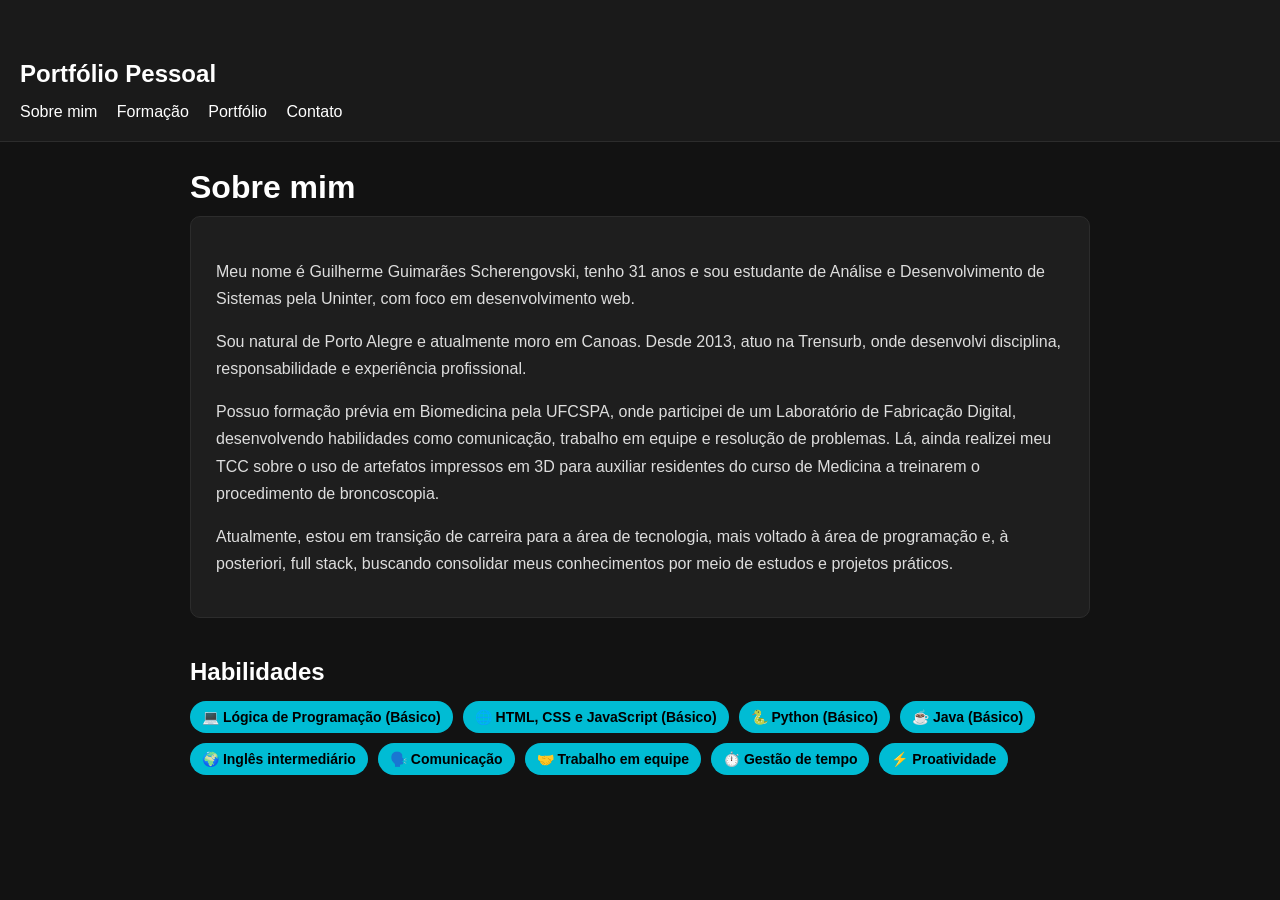
<file: index.html>
<!DOCTYPE html>
<html lang="pt-br">
<head>
  <meta charset="UTF-8">
  <!-- Título que aparece na aba do navegador -->
  <title>Portfólio - Guilherme G. Scherengovski</title>
  <link rel="stylesheet" href="style.css">
</head>
<body>

<!-- Cabeçalho do site -->
<header>
  <!-- Nome do site -->
  <h2>Portfólio Pessoal</h2>
  <nav>
    <!-- Aqui, configuramos o menu de navegação -->
    <a href="index.html">Sobre mim</a>
    <a href="formacao.html">Formação</a>
    <a href="portfolio.html">Portfólio</a>
    <a href="contato.html">Contato</a>
  </nav>
</header>

<!-- Conteúdo principal da página -->
<main>
  <section class="sobre-container">

    <!-- Aqui o texto é estilizado com as animações a fim de simular uma cascata com os diferentes fade-in delays -->
    <h1 class="fade-in">Sobre mim</h1>

    <div class="sobre-box fade-in delay-1">
      <p class="sobre-texto fade-in delay-2">
        Meu nome é Guilherme Guimarães Scherengovski, tenho 31 anos e sou estudante de Análise e Desenvolvimento de Sistemas pela Uninter, com foco em desenvolvimento web.
      </p>

      <p class="sobre-texto fade-in delay-3">
        Sou natural de Porto Alegre e atualmente moro em Canoas. Desde 2013, atuo na Trensurb, onde desenvolvi disciplina, responsabilidade e experiência profissional.
      </p>

      <p class="sobre-texto fade-in delay-4">
        Possuo formação prévia em Biomedicina pela UFCSPA, onde participei de um Laboratório de Fabricação Digital, desenvolvendo habilidades como comunicação, trabalho em equipe e resolução de problemas. 
        Lá, ainda realizei meu TCC sobre o uso de artefatos impressos em 3D para auxiliar residentes do curso de Medicina a treinarem o procedimento de broncoscopia.
      </p>

      <p class="sobre-texto fade-in delay-5">
        Atualmente, estou em transição de carreira para a área de tecnologia, mais voltado à área de programação e, à posteriori, full stack, buscando consolidar meus conhecimentos por meio de estudos e projetos práticos.
      </p>
    </div>

    <!-- Subtítulo da seção -->
    <h2>Habilidades</h2>
    
    <!-- Cada skill é um "emblema" visual diferente -->
   <div class="skills-container">

  <span class="skill">💻 Lógica de Programação (Básico)</span>
  <span class="skill">🌐 HTML, CSS e JavaScript (Básico)</span>
  <span class="skill">🐍 Python (Básico)</span>
  <span class="skill">☕ Java (Básico)</span>
  <span class="skill">🌍 Inglês intermediário</span>
  <span class="skill">🗣️ Comunicação</span>
  <span class="skill">🤝 Trabalho em equipe</span>
  <span class="skill">⏱️ Gestão de tempo</span>
  <span class="skill">⚡ Proatividade</span>

</div>

  </section>
</main>

</body>
</html>
</file>
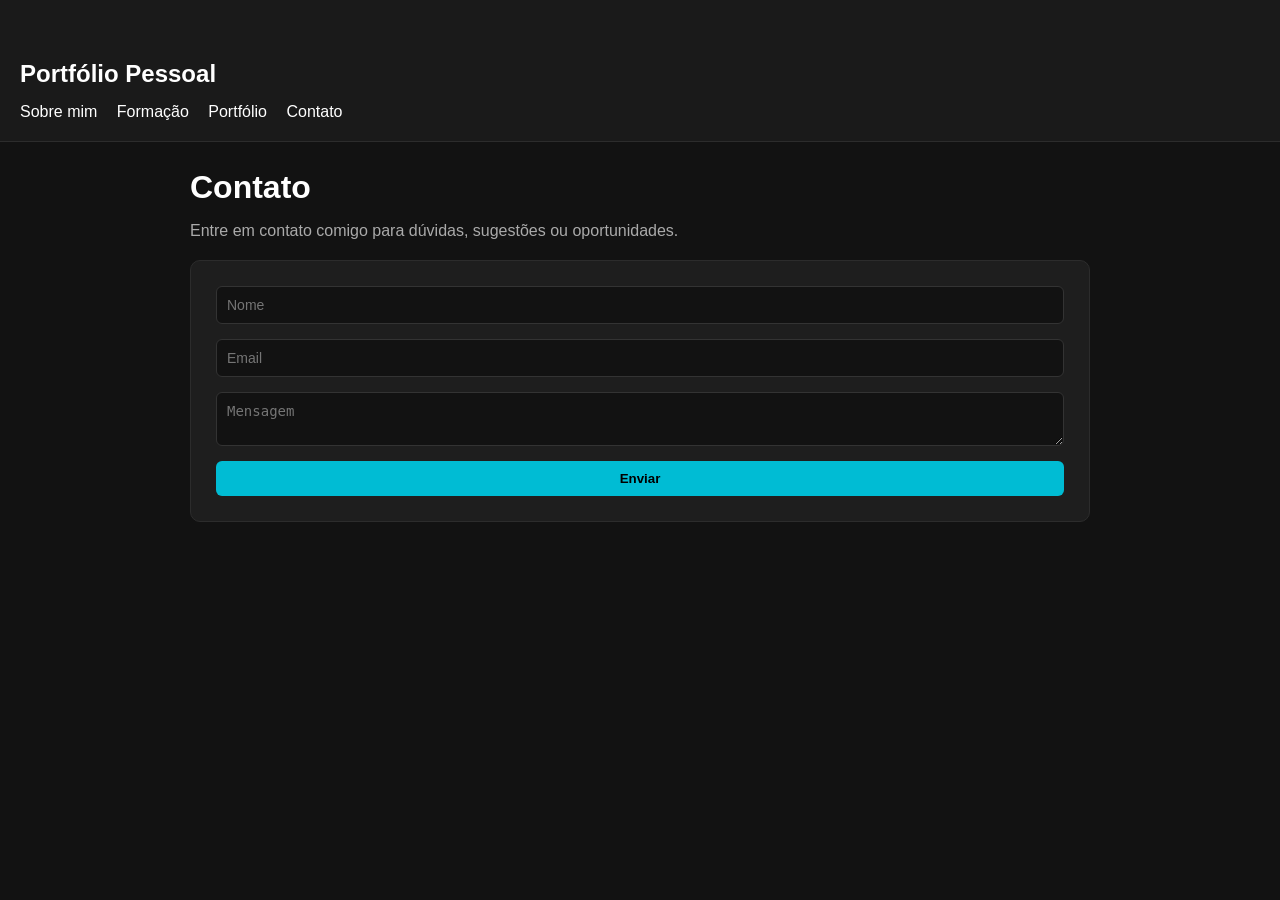
<file: contato.html>
<!DOCTYPE html>
<html lang="pt-br">
<head>
  <meta charset="UTF-8">
  <title>Contato - Guilherme</title>
  <link rel="stylesheet" href="style.css">
</head>
<body>

<header>
  <h2>Portfólio Pessoal</h2>
  <nav>
    <a href="index.html">Sobre mim</a>
    <a href="formacao.html">Formação</a>
    <a href="portfolio.html">Portfólio</a>
    <a href="contato.html">Contato</a>
  </nav>
</header>

<!-- Por fim, conteúdo principal da seção de "Contato" -->
<main>
  <section class="contato-container">

    <!-- Foi criado uma página no forms que torna a seção utilizável, de forma que eu recebo, via e-mail, a mensagem que a pessoa me destinar -->
    <h1 class="fade-in">Contato</h1>

    <p class="subtitulo fade-in delay-1">
      Entre em contato comigo para dúvidas, sugestões ou oportunidades.
    </p>

    <div class="contato-box fade-in delay-2">

      <form class="form-contato" action="https://formspree.io/f/mojkyezg" method="POST">

        <input type="text" name="nome" placeholder="Nome" required>

        <input type="email" placeholder="Email" required>

        <textarea name="Mensagem" placeholder="Mensagem" required></textarea>

        <button type="submit">Enviar</button>

      </form>

    </div>

  </section>
</main>

</body>
</html>
</file>
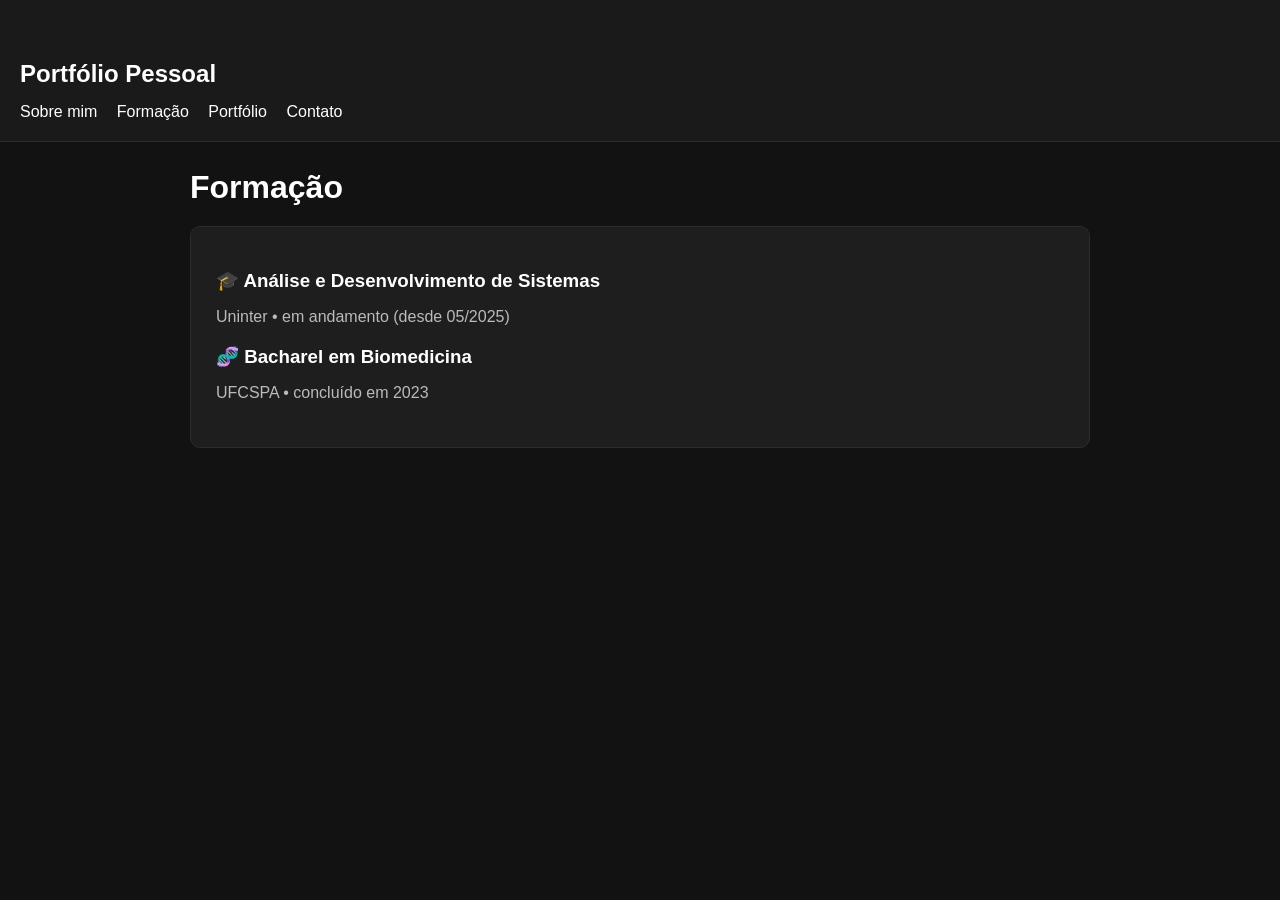
<file: formacao.html>
<!DOCTYPE html>
<html lang="pt-br">
<head>
  <meta charset="UTF-8">
  <title>Formação - Guilherme</title>
  <link rel="stylesheet" href="style.css">
</head>
<body>

<!-- Cabeçalho, normal -->
<header>
  <h2>Portfólio Pessoal</h2>
  <nav>
    <a href="index.html">Sobre mim</a>
    <a href="formacao.html">Formação</a>
    <a href="portfolio.html">Portfólio</a>
    <a href="contato.html">Contato</a>
  </nav>
</header>

<!-- Conteúdo principal da página -->
<main>
  <section class="formacao-container">

    <h1 class="fade-in">Formação</h1>

    <div class="formacao-box fade-in delay-1">
      <div class="formacao-item">
        <h3>🎓 Análise e Desenvolvimento de Sistemas</h3>
        <p>Uninter • em andamento (desde 05/2025)</p>
      </div>

      <div class="formacao-item">
        <h3>🧬 Bacharel em  Biomedicina</h3>
        <p>UFCSPA • concluído em 2023</p>
      </div>
    </div>

  </section>
</main>

</body>
</html>
</file>
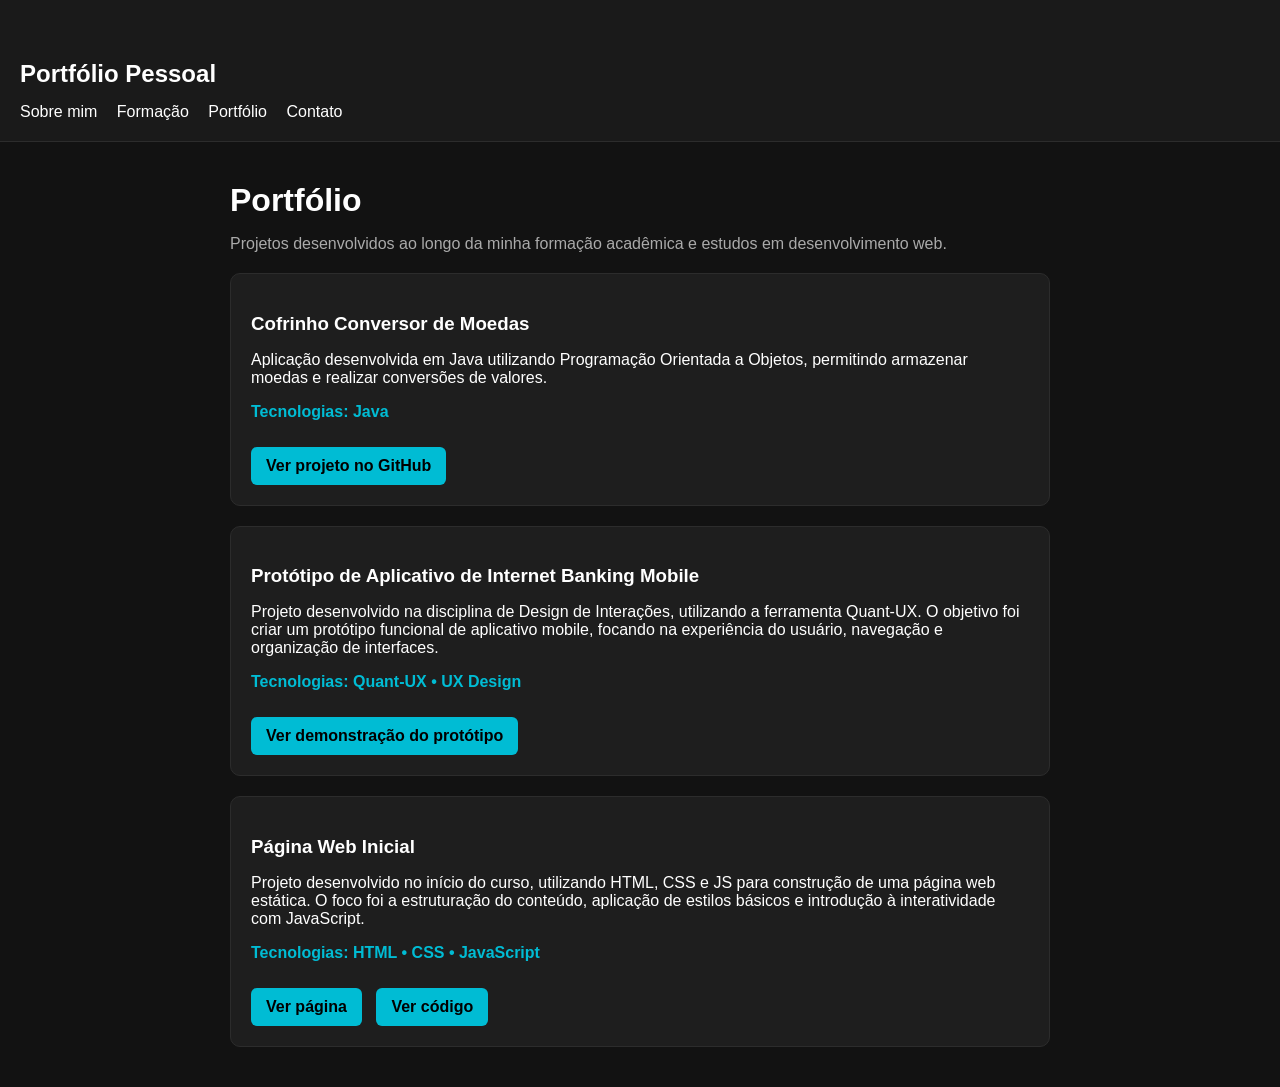
<file: portfolio.html>
<!DOCTYPE html>
<html lang="pt-br">
<head>
  <meta charset="UTF-8">
  <title>Portfólio - Guilherme</title>
  <link rel="stylesheet" href="style.css">
</head>
<body>

<header>
  <h2>Portfólio Pessoal</h2>
  <nav>
    <a href="index.html">Sobre mim</a>
    <a href="formacao.html">Formação</a>
    <a href="portfolio.html">Portfólio</a>
    <a href="contato.html">Contato</a>
  </nav>
</header>

<!-- Conteúdo principal da seção -->
<main>
  <section class="portfolio-container">

    <!-- Da mesma forma que no "Sobre mim", foi adicionado a animação de cascata aos projetos listados -->
    <!-- Cada projeto é citado e linkado para ter acesso ao seu código e/ou demonstração -->
    <h1 class="fade-in">Portfólio</h1>

    <p class="subtitulo fade-in delay-1">
      Projetos desenvolvidos ao longo da minha formação acadêmica e estudos em desenvolvimento web.
    </p>

    <div class="projeto fade-in delay-2">
      <h3>Cofrinho Conversor de Moedas</h3>
      <p>
        Aplicação desenvolvida em Java utilizando Programação Orientada a Objetos,
        permitindo armazenar moedas e realizar conversões de valores.
      </p>
      <p class="tech">Tecnologias: Java</p>
      <a href="https://github.com/guilherme-sherenga/cofrinho-conversor-moedas" target="_blank">
        Ver projeto no GitHub
      </a>
    </div>

    <div class="projeto fade-in delay-3">
      <h3>Protótipo de Aplicativo de Internet Banking Mobile</h3>
      <p>
        Projeto desenvolvido na disciplina de Design de Interações, utilizando a ferramenta Quant-UX.
        O objetivo foi criar um protótipo funcional de aplicativo mobile, focando na experiência do usuário,
        navegação e organização de interfaces.
      </p>
      <p class="tech">Tecnologias: Quant-UX • UX Design</p>
      <a href="https://app.quant-ux.com/#/test.html?h=a2aa10aQmN3QzLC0LGSXXl5ZwIyKOW986lXTIyVmgjrSVfDtIezdFJbq44Dq&ln=en" target="_blank">
        Ver demonstração do protótipo
      </a>
    </div>

    <div class="projeto fade-in delay-4">
      <h3>Página Web Inicial</h3>
      <p>
        Projeto desenvolvido no início do curso, utilizando HTML, CSS e JS para construção
        de uma página web estática. O foco foi a estruturação do conteúdo, aplicação
        de estilos básicos e introdução à interatividade com JavaScript.
      </p>
      <p class="tech">Tecnologias: HTML • CSS • JavaScript</p>

      <div class="botoes">
        <a href="https://guilherme-sherenga.github.io/html-trabalho-desenvolvimento-software/" target="_blank">
          Ver página
        </a>
        <a href="https://github.com/guilherme-sherenga/html-trabalho-desenvolvimento-software" target="_blank">
          Ver código
        </a>
      </div>
    </div>

  </section>
</main>

</body>
</html>
</file>
<file: style.css>
/* ================= MAIN ================= */

/* Aqui, define a fonte, cor de fundo e texto do site*/
body {
    font-family: 'Segoe UI', Tahoma, Geneva, Verdana, sans-serif;
    margin: 0;
    background: #121212;
    color: white;
}

/* Aqui, a formatação e centralização da página são definidas */
main {
    max-width: 900px;
    margin: auto;
}

/* Definimos aqui o espaçamento geral entre seções */
section {
    margin: 40px;
}

/* ================= HEADER ================= */

/* Aqui estilizamos a barra superior */
header {
    background: #1a1a1a;
    padding: 20px;
    border-bottom: 1px solid #2c2c2c;
}

/* Links do menu */
nav a {
    color: white;
    margin-right: 15px;
    text-decoration: none;
}

/* Pequena animação ao passar o mouse por cima do menu */
nav a:hover {
    color: #00bcd4;
}

/* ================ TÍTULOS ================= */

/* Título principal */
h1 {
    font-size: 32px;
    margin-bottom: 10px;
}

/* Subtítulos */
h2 {
    margin-top: 40px;
    margin-bottom: 15px;
}

/* Títulos menores */
h3 {
    margin-bottom: 10px;
}

/* ================ SOBRE MIM ================ */

/* Aqui, estilizamos o container da página "Sobre mim" */
.sobre-container {
    max-width: 900px;
    margin: auto;
}

/* A caixa na qual os textos estão inseridos */
.sobre-box {
    background: #1e1e1e;
    padding: 25px;
    border-radius: 10px;
    border: 1px solid #2c2c2c;
}

/* Parágrafos */
.sobre-texto {
    line-height: 1.7;
    margin-bottom: 15px;
    color: #ddd;
}

/* ================= FORMAÇÃO ================= */

/* Estilizamos aqui o container da página "Formação" */
.formacao-container {
    max-width: 900px;
    margin: auto;
}

/* Mesmo esquema, caixa na qual os textos estão inseridos */
.formacao-box {
    background: #1e1e1e;
    padding: 25px;
    border-radius: 10px;
    border: 1px solid #2c2c2c;
    margin-top: 20px;
}

/* Margem de cada item da formação */
.formacao-item {
    margin-bottom: 20px;
}

/* Título */
.formacao-item h3 {
    margin-bottom: 5px;
}

/* Subtítulo */
.formacao-item p {
    color: #bbb;
}

/* ================= PORTFÓLIO ================= */

/* Card de cada projeto */
.projeto {
    background: #1e1e1e;
    padding: 20px;
    margin-top: 20px;
    border-radius: 10px;
    border: 1px solid #2c2c2c;
    transition: transform 0.2s, box-shadow 0.2s;
}

/* Pequeno efeito ao passar o mouse por cima do card */
.projeto:hover {
    transform: translateY(-5px);
    box-shadow: 0 5px 20px rgba(0,0,0,0.5);
}

/* Botões para acessar os projetos */
.projeto a {
    display: inline-block;
    background: #00bcd4;
    color: black;
    padding: 10px 15px;
    border-radius: 6px;
    text-decoration: none;
    font-weight: bold;
    margin-top: 10px;
}

/* Efeito ao passar o mouse por cima dos botões */
.projeto a:hover {
    background: #0097a7;
}

/* Pequeno espaçamento entre os botões */
.botoes a {
    margin-right: 10px;
}

/* ================= CONTATO ================= */

/* Por fim, o container da página "Contato" */
.contato-container {
    max-width: 900px;
    margin: auto;
}

/* Novamente, caixa na qual o texto está inserido */
.contato-box {
    background: #1e1e1e;
    padding: 25px;
    border-radius: 10px;
    border: 1px solid #2c2c2c;
    margin-top: 20px;
}

/* Layout do formulário */
.form-contato {
    display: flex;
    flex-direction: column;
    gap: 15px;
}

/* Campos do formulário */
.form-contato input,
.form-contato textarea {
    padding: 10px;
    border-radius: 6px;
    border: 1px solid #333;
    background: #121212;
    color: white;
    font-size: 14px;
}

/* Pequeno efeito ao clicar no campo */
.form-contato input:focus,
.form-contato textarea:focus {
    outline: none;
    border: 1px solid #00bcd4;
}

/* Botão enviar */
.form-contato button {
    background: #00bcd4;
    color: black;
    padding: 10px;
    border: none;
    border-radius: 6px;
    font-weight: bold;
    cursor: pointer;
    transition: background 0.2s;
}

/* Efeito de hover do botão */
.form-contato button:hover {
    background: #0097a7;
}

/* ================= ELEMENTOS GERAIS ================= */

/* Texto auxiliar */
.subtitulo {
    color: #aaa;
    margin-bottom: 20px;
}

/* Destaque de tecnologias */
.tech {
    color: #00bcd4;
    font-weight: bold;
    margin-top: 10px;
}

/* ================= SKILLS ================= */

/* Aqui, o container das habilidades */
.skills-container {
    display: flex;
    flex-wrap: wrap;
    gap: 10px;
}

/* Elencação das habilidades */
.skill {
    background: #00bcd4;
    color: black;
    padding: 8px 12px;
    border-radius: 20px;
    font-size: 14px;
    font-weight: bold;
    transition: transform 0.2s;
    display: flex;
    align-items: center;
    gap: 5px;
}

/* Efeito de hover nas habilidades */
.skill:hover {
    transform: scale(1.05);
}

/* ================= ANIMAÇÕES ================= */

/* Animação de entrada */
.fade-in {
    opacity: 0;
    transform: translateY(20px);
    animation: aparecer 0.8s ease forwards;
}

/* Atrasos entre animações para simular o efeito de sequência */
.delay-1 { animation-delay: 0.2s; }
.delay-2 { animation-delay: 0.4s; }
.delay-3 { animation-delay: 0.6s; }
.delay-4 { animation-delay: 0.8s; }
.delay-5 { animation-delay: 1s; }

/* Definição da animação */
@keyframes aparecer {
    to {
        opacity: 1;
        transform: translateY(0);
    }
}
</file>
